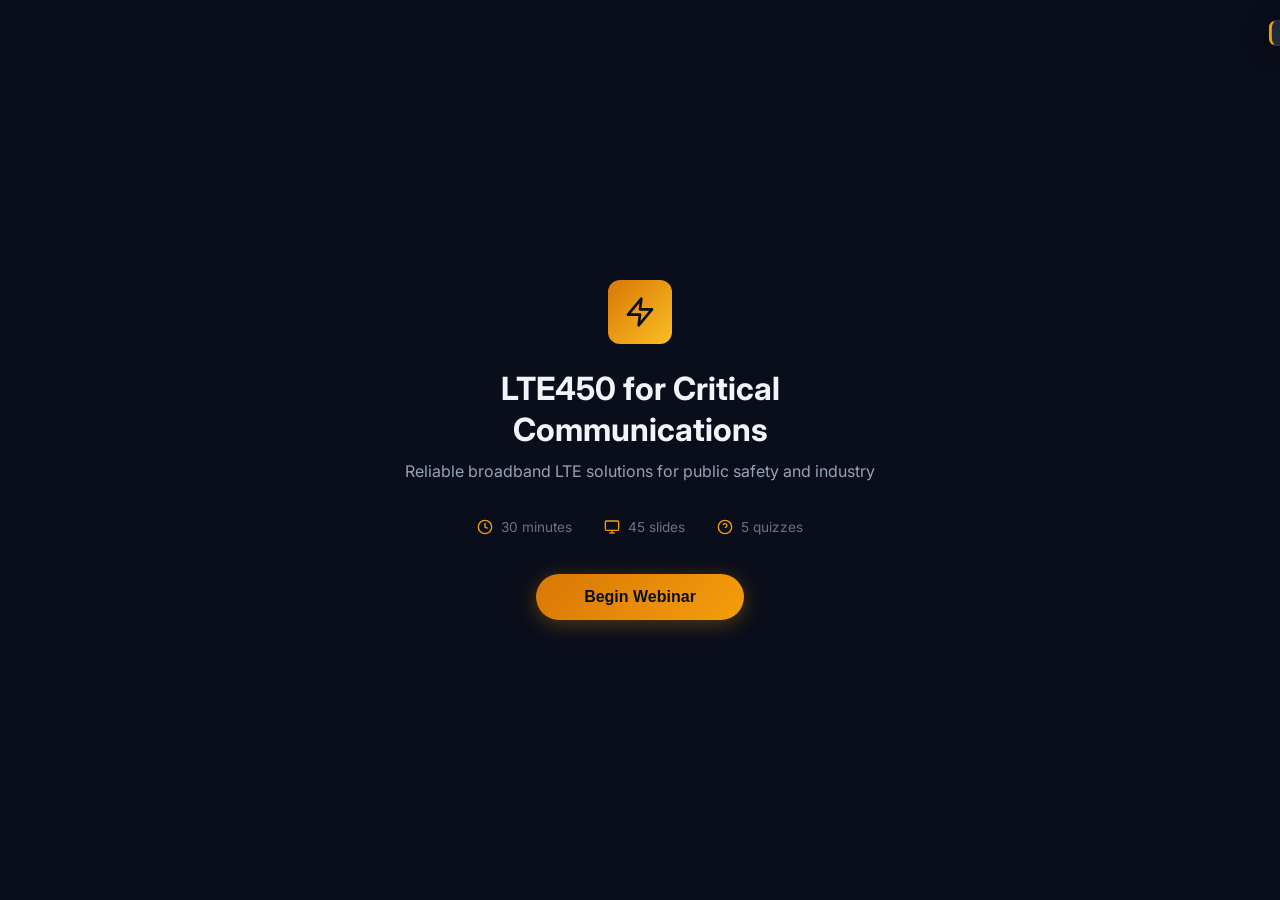
<file: index.html>
<!DOCTYPE html>
<html lang="en">
<head>
    <meta charset="UTF-8">
    <meta name="viewport" content="width=device-width, initial-scale=1.0">
    <title>LTE450 for Critical Communications | Webinar</title>
    <link rel="preconnect" href="https://fonts.googleapis.com">
    <link rel="preconnect" href="https://fonts.gstatic.com" crossorigin>
    <link href="https://fonts.googleapis.com/css2?family=Inter:wght@400;500;600;700&display=swap" rel="stylesheet">
    <link rel="stylesheet" href="styles.css">
</head>
<body>
    <!-- Welcome Screen -->
    <div class="welcome-overlay" id="welcomeOverlay">
        <div class="welcome-card">
            <div class="logo-mark">
                <svg width="32" height="32" viewBox="0 0 24 24" fill="none" stroke="#0a0e1a" stroke-width="2" stroke-linecap="round" stroke-linejoin="round"><polygon points="13 2 3 14 12 14 11 22 21 10 12 10 13 2"></polygon></svg>
            </div>
            <h1>LTE450 for Critical Communications</h1>
            <p class="welcome-subtitle">Reliable broadband LTE solutions for public safety and industry</p>
            <div class="welcome-details">
                <div class="welcome-detail">
                    <svg class="icon-sm" viewBox="0 0 24 24" fill="none" stroke="currentColor" stroke-width="2"><circle cx="12" cy="12" r="10"></circle><polyline points="12 6 12 12 16 14"></polyline></svg>
                    <span>30 minutes</span>
                </div>
                <div class="welcome-detail">
                    <svg class="icon-sm" viewBox="0 0 24 24" fill="none" stroke="currentColor" stroke-width="2"><rect x="2" y="3" width="20" height="14" rx="2" ry="2"></rect><line x1="8" y1="21" x2="16" y2="21"></line><line x1="12" y1="17" x2="12" y2="21"></line></svg>
                    <span>45 slides</span>
                </div>
                <div class="welcome-detail">
                    <svg class="icon-sm" viewBox="0 0 24 24" fill="none" stroke="currentColor" stroke-width="2"><circle cx="12" cy="12" r="10"></circle><path d="M9.09 9a3 3 0 0 1 5.83 1c0 2-3 3-3 3"></path><line x1="12" y1="17" x2="12.01" y2="17"></line></svg>
                    <span>5 quizzes</span>
                </div>
            </div>
            <button class="btn-start" id="btnStart" onclick="startWebinar()">Begin Webinar</button>
            <div class="welcome-resume" id="resumePrompt" style="display:none;">
                <span>You left off at slide <strong id="resumeSlide"></strong>.</span>
                <a id="btnResume" onclick="resumeWebinar()">Resume where you left off</a>
            </div>
        </div>
    </div>

    <!-- Main Webinar Container -->
    <div class="webinar-container" id="webinarContainer">
        <!-- Sidebar -->
        <aside class="sidebar" id="sidebar">
            <div class="sidebar-header">
                <h1>LTE450 Webinar</h1>
                <p>Critical Communications</p>
            </div>
            <nav class="sidebar-nav" id="sidebarNav"></nav>
            <div class="sidebar-footer">
                <div class="progress-info">
                    <span id="progressPercent">0% complete</span>
                    <span id="progressSlides">0 / 45</span>
                </div>
                <div class="progress-bar-bg">
                    <div class="progress-bar-fill" id="sidebarProgress"></div>
                </div>
            </div>
        </aside>

        <!-- Main Content -->
        <main class="main-content">
            <!-- Top Bar -->
            <div class="top-bar">
                <div class="top-bar-left">
                    <button class="btn-toggle-sidebar" id="btnToggleSidebar" onclick="toggleSidebar()" title="Toggle sidebar (S)">
                        <svg class="icon-md" viewBox="0 0 24 24" fill="none" stroke="currentColor" stroke-width="2" stroke-linecap="round"><line x1="3" y1="6" x2="21" y2="6"></line><line x1="3" y1="12" x2="21" y2="12"></line><line x1="3" y1="18" x2="21" y2="18"></line></svg>
                    </button>
                    <div class="current-slide-info" id="slideInfo">
                        <span>1 / 45</span> LTE450 for Critical Communications
                    </div>
                </div>
                <div class="top-bar-right">
                    <button class="btn-icon" id="btnTranscript" onclick="toggleTranscript()" title="Toggle transcript (T)">
                        <svg class="icon-sm" viewBox="0 0 24 24" fill="none" stroke="currentColor" stroke-width="2" stroke-linecap="round"><path d="M14 2H6a2 2 0 0 0-2 2v16a2 2 0 0 0 2 2h12a2 2 0 0 0 2-2V8z"></path><polyline points="14 2 14 8 20 8"></polyline><line x1="16" y1="13" x2="8" y2="13"></line><line x1="16" y1="17" x2="8" y2="17"></line></svg>
                        <span>CC</span>
                    </button>
                    <button class="btn-icon" id="btnShortcuts" onclick="toggleShortcuts()" title="Keyboard shortcuts (?)">
                        <svg class="icon-sm" viewBox="0 0 24 24" fill="none" stroke="currentColor" stroke-width="2" stroke-linecap="round"><circle cx="12" cy="12" r="10"></circle><path d="M9.09 9a3 3 0 0 1 5.83 1c0 2-3 3-3 3"></path><line x1="12" y1="17" x2="12.01" y2="17"></line></svg>
                    </button>
                    <button class="btn-icon" id="btnFullscreen" onclick="toggleFullscreen()" title="Fullscreen (F)">
                        <svg class="icon-sm" viewBox="0 0 24 24" fill="none" stroke="currentColor" stroke-width="2" stroke-linecap="round"><polyline points="15 3 21 3 21 9"></polyline><polyline points="9 21 3 21 3 15"></polyline><line x1="21" y1="3" x2="14" y2="10"></line><line x1="3" y1="21" x2="10" y2="14"></line></svg>
                    </button>
                </div>
            </div>

            <!-- Slide Area -->
            <div class="slide-area" id="slideArea">
                <button class="slide-nav-arrow prev" id="btnPrevSlide" onclick="prevSlide()" title="Previous slide">
                    <svg class="icon-lg" viewBox="0 0 24 24" fill="none" stroke="currentColor" stroke-width="2" stroke-linecap="round"><polyline points="15 18 9 12 15 6"></polyline></svg>
                </button>

                <div class="slide-wrapper">
                    <img class="slide-image" id="slideImage" src="slides/Slide1.PNG" alt="Slide 1" draggable="false">
                </div>

                <button class="slide-nav-arrow next" id="btnNextSlide" onclick="nextSlide()" title="Next slide">
                    <svg class="icon-lg" viewBox="0 0 24 24" fill="none" stroke="currentColor" stroke-width="2" stroke-linecap="round"><polyline points="9 18 15 12 9 6"></polyline></svg>
                </button>

                <!-- Transcript Panel -->
                <div class="transcript-panel" id="transcriptPanel">
                    <div class="transcript-text" id="transcriptText"></div>
                </div>
            </div>

            <!-- Controls Bar -->
            <div class="controls-bar">
                <div class="timeline-row">
                    <input type="range" class="timeline-slider" id="timelineSlider" min="0" max="1862" value="0" step="1">
                    <div class="time-display" id="timeDisplay">00:00 / 31:02</div>
                </div>
                <div class="controls-row">
                    <div class="controls-left">
                        <div class="volume-group">
                            <button class="ctrl-btn" id="btnMute" onclick="toggleMute()" title="Mute (M)">
                                <svg class="icon-md" viewBox="0 0 24 24" fill="none" stroke="currentColor" stroke-width="2" stroke-linecap="round"><polygon points="11 5 6 9 2 9 2 15 6 15 11 19 11 5"></polygon><path d="M19.07 4.93a10 10 0 0 1 0 14.14"></path><path d="M15.54 8.46a5 5 0 0 1 0 7.07"></path></svg>
                            </button>
                            <input type="range" class="volume-slider" id="volumeSlider" min="0" max="1" step="0.05" value="1">
                        </div>
                        <button class="ctrl-btn speed-btn" id="btnSpeed" onclick="cycleSpeed()" title="Playback speed">1x</button>
                    </div>
                    <div class="controls-center">
                        <button class="ctrl-btn" id="btnPrev" onclick="prevSlide()" title="Previous (Left arrow)" disabled>
                            <svg class="icon-md" viewBox="0 0 24 24" fill="none" stroke="currentColor" stroke-width="2" stroke-linecap="round"><polygon points="19 20 9 12 19 4 19 20"></polygon><line x1="5" y1="19" x2="5" y2="5"></line></svg>
                        </button>
                        <button class="ctrl-btn" onclick="rewind10()" title="Rewind 10s">
                            <svg class="icon-md" viewBox="0 0 24 24" fill="none" stroke="currentColor" stroke-width="2" stroke-linecap="round"><polyline points="1 4 1 10 7 10"></polyline><path d="M3.51 15a9 9 0 1 0 2.13-9.36L1 10"></path><text x="12" y="16" text-anchor="middle" fill="currentColor" stroke="none" font-size="8" font-weight="700">10</text></svg>
                        </button>
                        <button class="ctrl-btn play-btn" id="btnPlay" onclick="togglePlay()" title="Play / Pause (Space)">
                            <svg class="icon-lg" id="iconPlay" viewBox="0 0 24 24" fill="currentColor" stroke="none"><polygon points="6 3 20 12 6 21 6 3"></polygon></svg>
                            <svg class="icon-lg" id="iconPause" viewBox="0 0 24 24" fill="currentColor" stroke="none" style="display:none"><rect x="5" y="3" width="4" height="18"></rect><rect x="15" y="3" width="4" height="18"></rect></svg>
                        </button>
                        <button class="ctrl-btn" onclick="forward10()" title="Forward 10s">
                            <svg class="icon-md" viewBox="0 0 24 24" fill="none" stroke="currentColor" stroke-width="2" stroke-linecap="round"><polyline points="23 4 23 10 17 10"></polyline><path d="M20.49 15a9 9 0 1 1-2.12-9.36L23 10"></path><text x="12" y="16" text-anchor="middle" fill="currentColor" stroke="none" font-size="8" font-weight="700">10</text></svg>
                        </button>
                        <button class="ctrl-btn" id="btnNext" onclick="nextSlide()" title="Next (Right arrow)">
                            <svg class="icon-md" viewBox="0 0 24 24" fill="none" stroke="currentColor" stroke-width="2" stroke-linecap="round"><polygon points="5 4 15 12 5 20 5 4"></polygon><line x1="19" y1="5" x2="19" y2="19"></line></svg>
                        </button>
                    </div>
                    <div class="controls-right">
                        <button class="ctrl-btn" onclick="downloadResources()" title="Download resources">
                            <svg class="icon-md" viewBox="0 0 24 24" fill="none" stroke="currentColor" stroke-width="2" stroke-linecap="round"><path d="M21 15v4a2 2 0 0 1-2 2H5a2 2 0 0 1-2-2v-4"></path><polyline points="7 10 12 15 17 10"></polyline><line x1="12" y1="15" x2="12" y2="3"></line></svg>
                        </button>
                    </div>
                </div>
            </div>
        </main>

        <!-- Quiz Modal -->
        <div class="quiz-overlay" id="quizOverlay">
            <div class="quiz-modal" id="quizModal">
                <div class="quiz-badge">
                    <svg class="icon-sm" viewBox="0 0 24 24" fill="none" stroke="currentColor" stroke-width="2"><circle cx="12" cy="12" r="10"></circle><path d="M9.09 9a3 3 0 0 1 5.83 1c0 2-3 3-3 3"></path><line x1="12" y1="17" x2="12.01" y2="17"></line></svg>
                    Knowledge Check
                </div>
                <h2 id="quizTitle"></h2>
                <p class="quiz-subtitle" id="quizSubtitle">Test your understanding before continuing.</p>
                <div class="quiz-question-counter" id="quizCounter"></div>
                <div class="quiz-question" id="quizQuestion"></div>
                <div class="quiz-options" id="quizOptions"></div>
                <div class="quiz-explanation" id="quizExplanation"></div>
                <div class="quiz-actions">
                    <button class="btn-secondary" id="btnSkipQuiz" onclick="skipQuiz()">Skip</button>
                    <button class="btn-primary" id="btnSubmitQuiz" onclick="submitQuizAnswer()" disabled>Check Answer</button>
                    <button class="btn-primary" id="btnNextQuestion" onclick="nextQuizQuestion()" style="display:none">Next</button>
                    <button class="btn-primary" id="btnContinueQuiz" onclick="closeQuiz()" style="display:none">Continue Webinar</button>
                </div>
            </div>
        </div>

        <!-- Completion Screen -->
        <div class="completion-overlay" id="completionOverlay">
        <div class="completion-card">
            <div class="completion-icon">
                <svg width="40" height="40" viewBox="0 0 24 24" fill="none" stroke="#f59e0b" stroke-width="2" stroke-linecap="round"><circle cx="12" cy="8" r="7"></circle><polyline points="8.21 13.89 7 23 12 20 17 23 15.79 13.88"></polyline></svg>
            </div>
            <h2>Webinar Complete!</h2>
            <p>Congratulations on completing the LTE450 for Critical Communications webinar.</p>
            <div class="completion-stats">
                <div class="completion-stat">
                    <div class="stat-value" id="statSlides">45</div>
                    <div class="stat-label">Slides Viewed</div>
                </div>
                <div class="completion-stat">
                    <div class="stat-value" id="statQuiz">0/10</div>
                    <div class="stat-label">Quiz Score</div>
                </div>
                <div class="completion-stat">
                    <div class="stat-value" id="statTime">30:00</div>
                    <div class="stat-label">Time Spent</div>
                </div>
            </div>
            <div class="completion-actions">
                <button class="btn-secondary" onclick="restartWebinar()">Watch Again</button>
                <button class="btn-primary" onclick="downloadCertificate()">Download Summary</button>
            </div>
        </div>
        </div>

        <!-- Keyboard Shortcuts -->
        <div class="shortcuts-tooltip" id="shortcutsTooltip">
        <h3>Keyboard Shortcuts</h3>
        <div class="shortcut-row"><span>Play / Pause</span><span class="key">Space</span></div>
        <div class="shortcut-row"><span>Next slide</span><span class="key">&rarr;</span></div>
        <div class="shortcut-row"><span>Previous slide</span><span class="key">&larr;</span></div>
        <div class="shortcut-row"><span>Rewind 10s</span><span class="key">J</span></div>
        <div class="shortcut-row"><span>Forward 10s</span><span class="key">L</span></div>
        <div class="shortcut-row"><span>Toggle mute</span><span class="key">M</span></div>
        <div class="shortcut-row"><span>Speed up</span><span class="key">&gt;</span></div>
        <div class="shortcut-row"><span>Speed down</span><span class="key">&lt;</span></div>
        <div class="shortcut-row"><span>Toggle transcript</span><span class="key">T</span></div>
        <div class="shortcut-row"><span>Toggle sidebar</span><span class="key">S</span></div>
        <div class="shortcut-row"><span>Fullscreen</span><span class="key">F</span></div>
    </div>

        <!-- Toast notification -->
        <div class="toast" id="toast"></div>
    </div>

    <!-- Hidden audio element -->
    <audio id="audioPlayer" preload="auto"></audio>

    <script src="webinar-data.js"></script>
    <script src="analytics-config.js"></script>
    <script src="webinar-analytics.js"></script>
    <script src="player.js"></script>
</body>
</html>
</file>
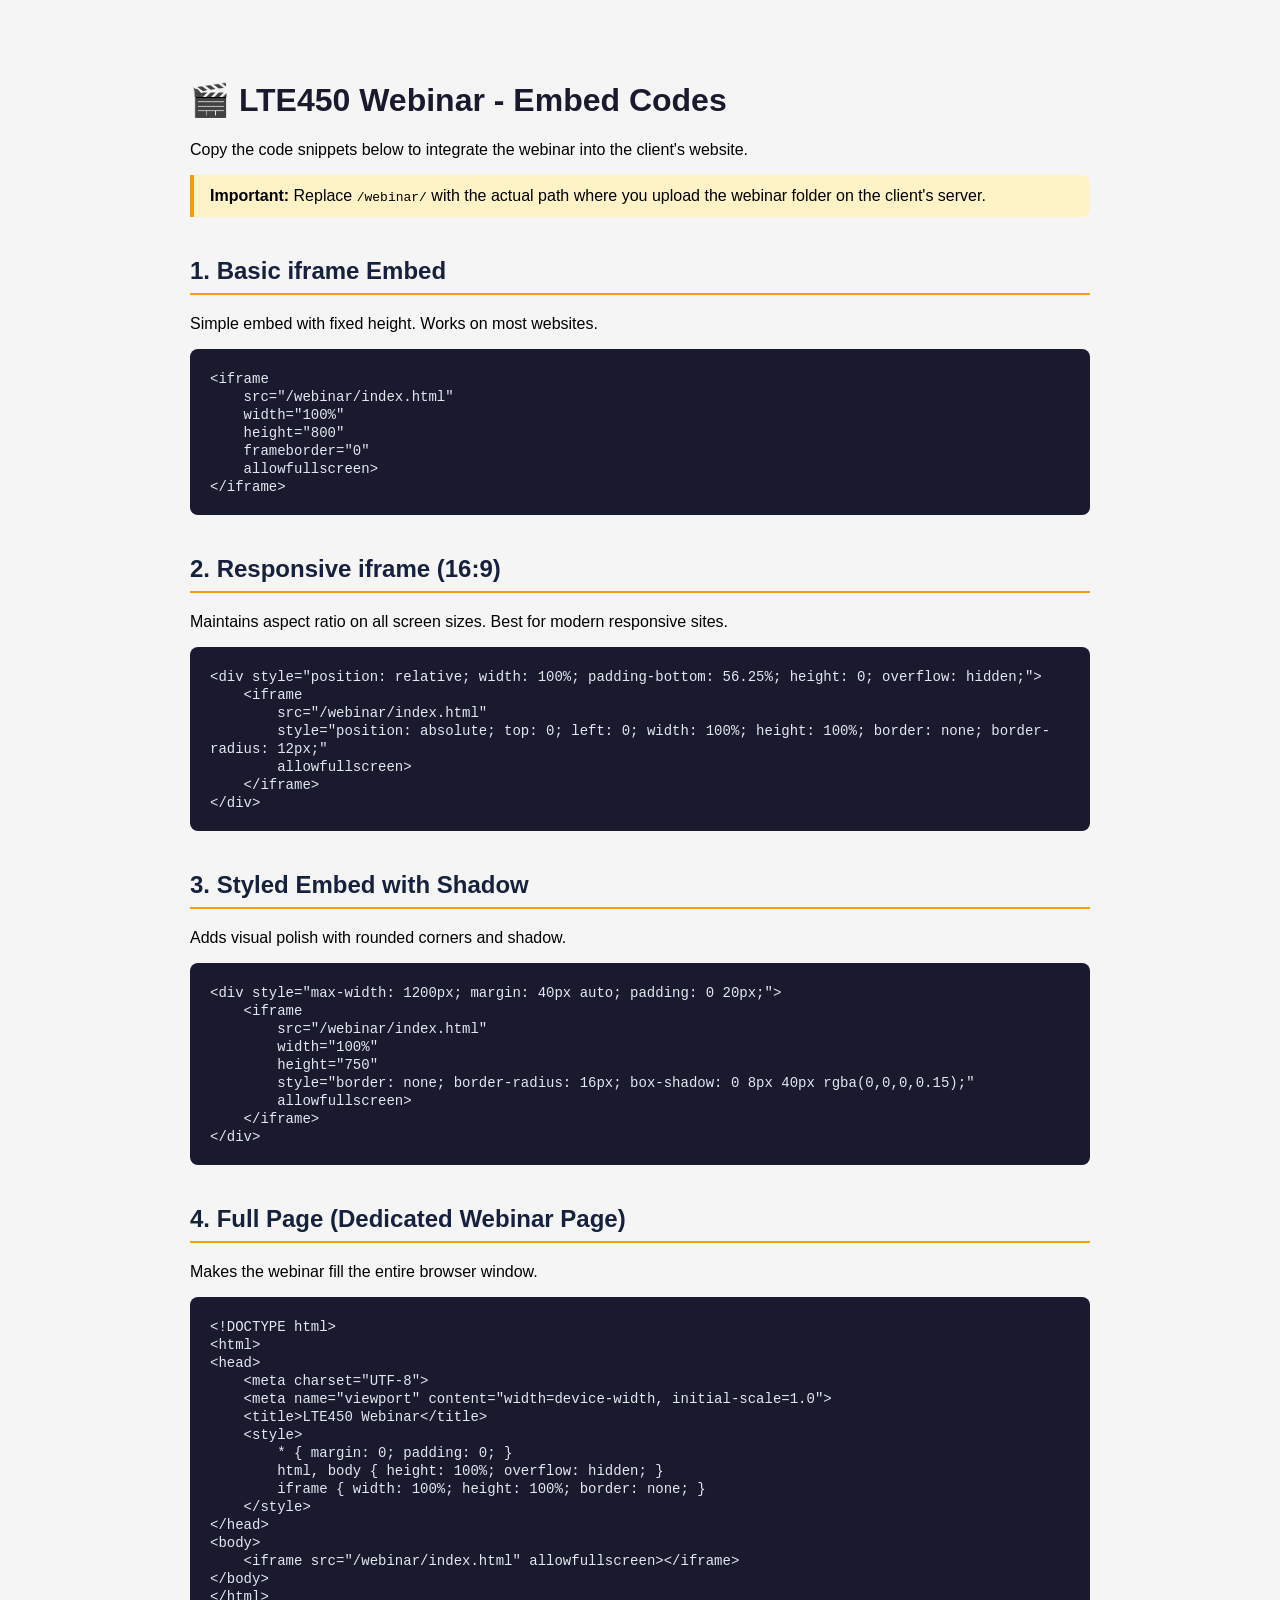
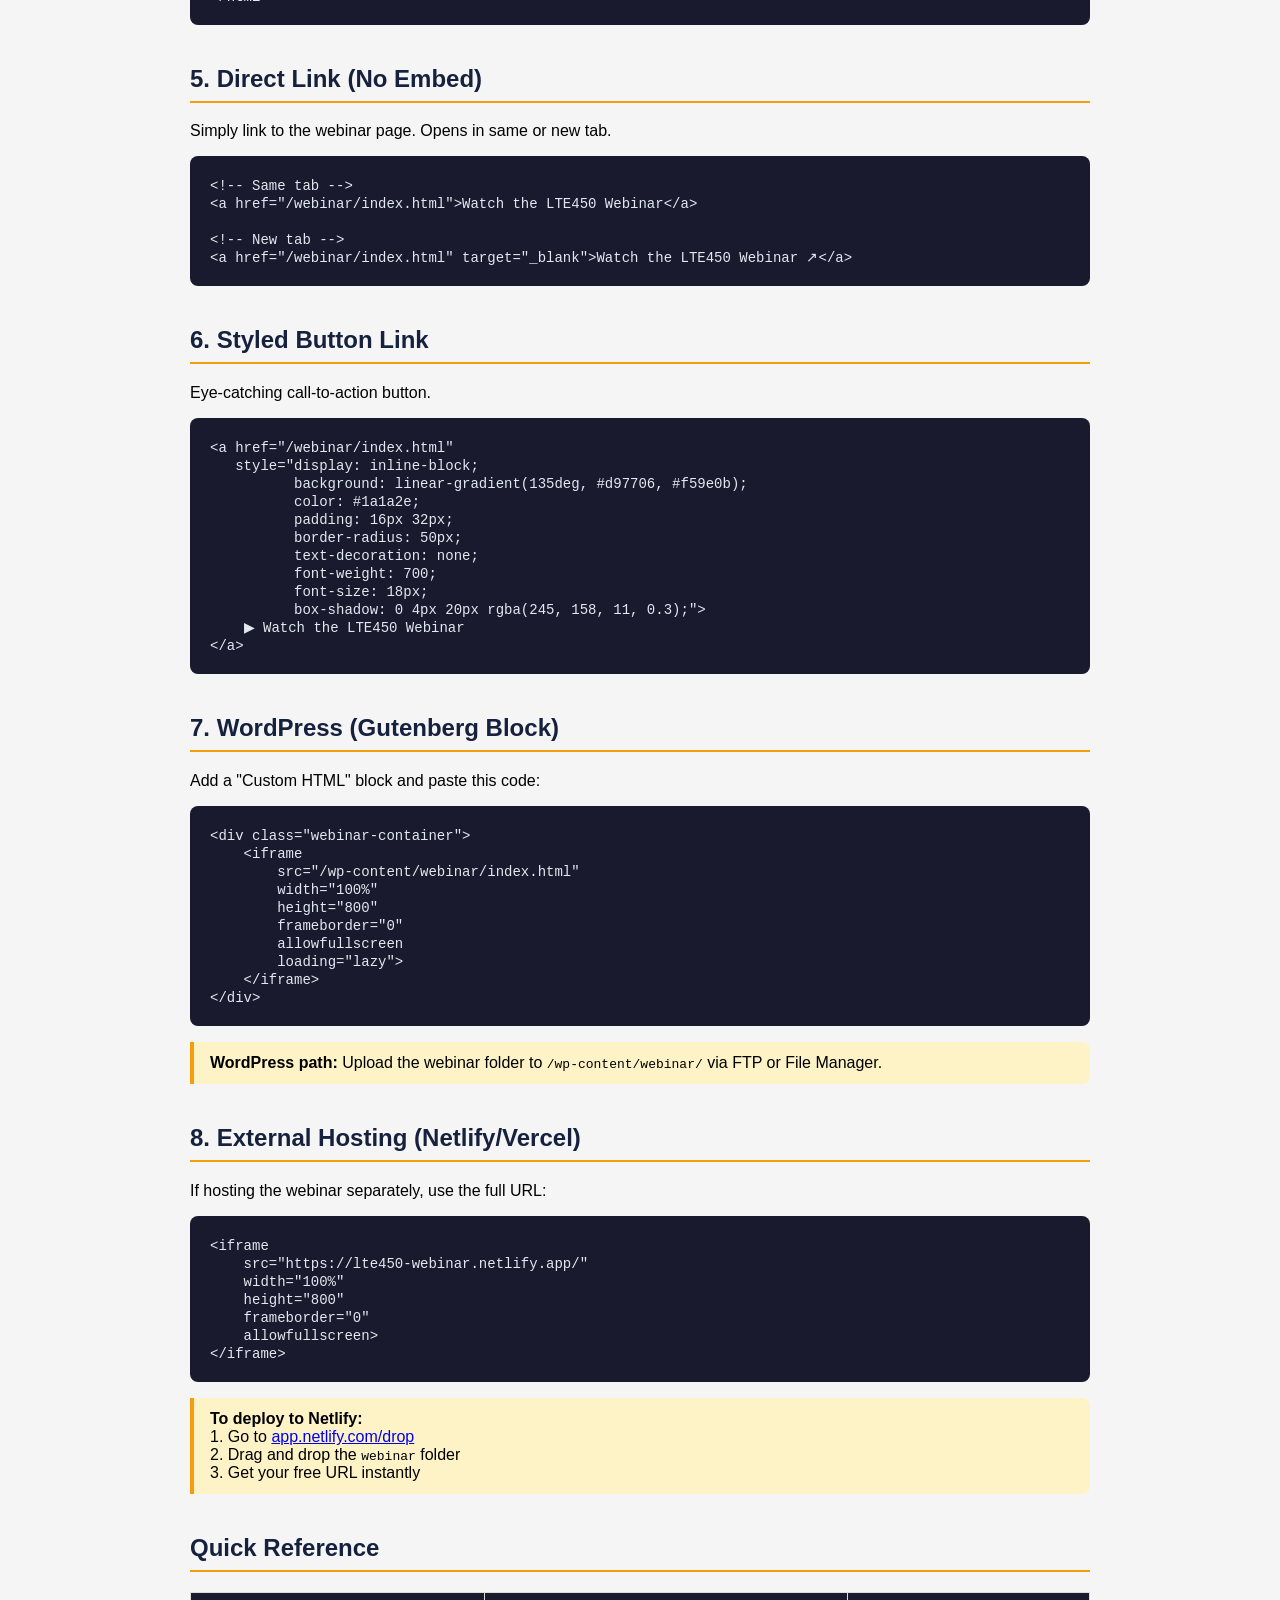
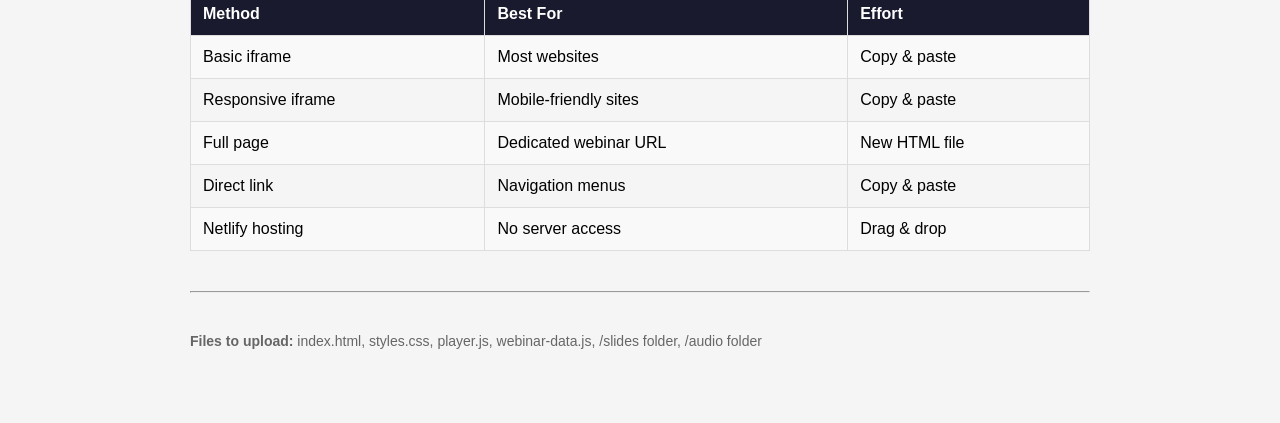
<file: EMBED_CODES.html>
<!DOCTYPE html>
<html lang="en">
<head>
    <meta charset="UTF-8">
    <title>LTE450 Webinar - Embed Codes</title>
    <style>
        body { font-family: -apple-system, BlinkMacSystemFont, 'Segoe UI', Roboto, sans-serif; max-width: 900px; margin: 40px auto; padding: 20px; background: #f5f5f5; }
        h1 { color: #1a1a2e; }
        h2 { color: #16213e; margin-top: 40px; border-bottom: 2px solid #f59e0b; padding-bottom: 8px; }
        .code-block { background: #1a1a2e; color: #e2e8f0; padding: 20px; border-radius: 8px; overflow-x: auto; margin: 16px 0; }
        .code-block code { white-space: pre-wrap; font-family: 'Fira Code', 'Consolas', monospace; font-size: 14px; }
        .note { background: #fef3c7; border-left: 4px solid #f59e0b; padding: 12px 16px; margin: 16px 0; border-radius: 0 8px 8px 0; }
        .copy-btn { background: #f59e0b; color: #1a1a2e; border: none; padding: 8px 16px; border-radius: 4px; cursor: pointer; font-weight: 600; margin-top: 8px; }
        .copy-btn:hover { background: #d97706; }
        table { width: 100%; border-collapse: collapse; margin: 16px 0; }
        th, td { text-align: left; padding: 12px; border: 1px solid #ddd; }
        th { background: #1a1a2e; color: white; }
        tr:nth-child(even) { background: #f9f9f9; }
    </style>
</head>
<body>

<h1>🎬 LTE450 Webinar - Embed Codes</h1>

<p>Copy the code snippets below to integrate the webinar into the client's website.</p>

<div class="note">
    <strong>Important:</strong> Replace <code>/webinar/</code> with the actual path where you upload the webinar folder on the client's server.
</div>

<!-- ===== BASIC IFRAME ===== -->
<h2>1. Basic iframe Embed</h2>
<p>Simple embed with fixed height. Works on most websites.</p>

<div class="code-block">
<code>&lt;iframe 
    src="/webinar/index.html" 
    width="100%" 
    height="800" 
    frameborder="0" 
    allowfullscreen&gt;
&lt;/iframe&gt;</code>
</div>

<!-- ===== RESPONSIVE IFRAME ===== -->
<h2>2. Responsive iframe (16:9)</h2>
<p>Maintains aspect ratio on all screen sizes. Best for modern responsive sites.</p>

<div class="code-block">
<code>&lt;div style="position: relative; width: 100%; padding-bottom: 56.25%; height: 0; overflow: hidden;"&gt;
    &lt;iframe 
        src="/webinar/index.html" 
        style="position: absolute; top: 0; left: 0; width: 100%; height: 100%; border: none; border-radius: 12px;"
        allowfullscreen&gt;
    &lt;/iframe&gt;
&lt;/div&gt;</code>
</div>

<!-- ===== STYLED EMBED ===== -->
<h2>3. Styled Embed with Shadow</h2>
<p>Adds visual polish with rounded corners and shadow.</p>

<div class="code-block">
<code>&lt;div style="max-width: 1200px; margin: 40px auto; padding: 0 20px;"&gt;
    &lt;iframe 
        src="/webinar/index.html" 
        width="100%" 
        height="750" 
        style="border: none; border-radius: 16px; box-shadow: 0 8px 40px rgba(0,0,0,0.15);"
        allowfullscreen&gt;
    &lt;/iframe&gt;
&lt;/div&gt;</code>
</div>

<!-- ===== FULL PAGE ===== -->
<h2>4. Full Page (Dedicated Webinar Page)</h2>
<p>Makes the webinar fill the entire browser window.</p>

<div class="code-block">
<code>&lt;!DOCTYPE html&gt;
&lt;html&gt;
&lt;head&gt;
    &lt;meta charset="UTF-8"&gt;
    &lt;meta name="viewport" content="width=device-width, initial-scale=1.0"&gt;
    &lt;title&gt;LTE450 Webinar&lt;/title&gt;
    &lt;style&gt;
        * { margin: 0; padding: 0; }
        html, body { height: 100%; overflow: hidden; }
        iframe { width: 100%; height: 100%; border: none; }
    &lt;/style&gt;
&lt;/head&gt;
&lt;body&gt;
    &lt;iframe src="/webinar/index.html" allowfullscreen&gt;&lt;/iframe&gt;
&lt;/body&gt;
&lt;/html&gt;</code>
</div>

<!-- ===== DIRECT LINK ===== -->
<h2>5. Direct Link (No Embed)</h2>
<p>Simply link to the webinar page. Opens in same or new tab.</p>

<div class="code-block">
<code>&lt;!-- Same tab --&gt;
&lt;a href="/webinar/index.html"&gt;Watch the LTE450 Webinar&lt;/a&gt;

&lt;!-- New tab --&gt;
&lt;a href="/webinar/index.html" target="_blank"&gt;Watch the LTE450 Webinar ↗&lt;/a&gt;</code>
</div>

<!-- ===== BUTTON LINK ===== -->
<h2>6. Styled Button Link</h2>
<p>Eye-catching call-to-action button.</p>

<div class="code-block">
<code>&lt;a href="/webinar/index.html" 
   style="display: inline-block; 
          background: linear-gradient(135deg, #d97706, #f59e0b); 
          color: #1a1a2e; 
          padding: 16px 32px; 
          border-radius: 50px; 
          text-decoration: none; 
          font-weight: 700; 
          font-size: 18px;
          box-shadow: 0 4px 20px rgba(245, 158, 11, 0.3);"&gt;
    ▶ Watch the LTE450 Webinar
&lt;/a&gt;</code>
</div>

<!-- ===== WORDPRESS ===== -->
<h2>7. WordPress (Gutenberg Block)</h2>
<p>Add a "Custom HTML" block and paste this code:</p>

<div class="code-block">
<code>&lt;div class="webinar-container"&gt;
    &lt;iframe 
        src="/wp-content/webinar/index.html" 
        width="100%" 
        height="800" 
        frameborder="0" 
        allowfullscreen
        loading="lazy"&gt;
    &lt;/iframe&gt;
&lt;/div&gt;</code>
</div>

<div class="note">
    <strong>WordPress path:</strong> Upload the webinar folder to <code>/wp-content/webinar/</code> via FTP or File Manager.
</div>

<!-- ===== EXTERNAL HOSTING ===== -->
<h2>8. External Hosting (Netlify/Vercel)</h2>
<p>If hosting the webinar separately, use the full URL:</p>

<div class="code-block">
<code>&lt;iframe 
    src="https://lte450-webinar.netlify.app/" 
    width="100%" 
    height="800" 
    frameborder="0" 
    allowfullscreen&gt;
&lt;/iframe&gt;</code>
</div>

<div class="note">
    <strong>To deploy to Netlify:</strong><br>
    1. Go to <a href="https://app.netlify.com/drop" target="_blank">app.netlify.com/drop</a><br>
    2. Drag and drop the <code>webinar</code> folder<br>
    3. Get your free URL instantly
</div>

<!-- ===== SUMMARY TABLE ===== -->
<h2>Quick Reference</h2>

<table>
    <tr>
        <th>Method</th>
        <th>Best For</th>
        <th>Effort</th>
    </tr>
    <tr>
        <td>Basic iframe</td>
        <td>Most websites</td>
        <td>Copy & paste</td>
    </tr>
    <tr>
        <td>Responsive iframe</td>
        <td>Mobile-friendly sites</td>
        <td>Copy & paste</td>
    </tr>
    <tr>
        <td>Full page</td>
        <td>Dedicated webinar URL</td>
        <td>New HTML file</td>
    </tr>
    <tr>
        <td>Direct link</td>
        <td>Navigation menus</td>
        <td>Copy & paste</td>
    </tr>
    <tr>
        <td>Netlify hosting</td>
        <td>No server access</td>
        <td>Drag & drop</td>
    </tr>
</table>

<hr style="margin: 40px 0;">
<p style="color: #666; font-size: 14px;">
    <strong>Files to upload:</strong> index.html, styles.css, player.js, webinar-data.js, /slides folder, /audio folder
</p>

</body>
</html>
</file>
<file: styles.css>
/* ===== CSS Reset & Base ===== */
*, *::before, *::after { box-sizing: border-box; margin: 0; padding: 0; }

:root {
    --bg-primary: #0a0e1a;
    --bg-secondary: #111827;
    --bg-tertiary: #1a2236;
    --bg-card: #1e293b;
    --bg-hover: #243047;
    --accent: #f59e0b;
    --accent-light: #fbbf24;
    --accent-dark: #d97706;
    --accent-glow: rgba(245, 158, 11, 0.15);
    --text-primary: #f1f5f9;
    --text-secondary: #94a3b8;
    --text-muted: #64748b;
    --border: #2d3a4f;
    --success: #22c55e;
    --error: #ef4444;
    --info: #3b82f6;
    --radius: 12px;
    --radius-sm: 8px;
    --radius-xs: 4px;
    --shadow: 0 4px 24px rgba(0, 0, 0, 0.4);
    --shadow-lg: 0 8px 40px rgba(0, 0, 0, 0.5);
    --transition: 0.2s ease;
    --sidebar-width: 320px;
    --controls-height: 80px;
}

html { font-size: 16px; }
body {
    font-family: 'Inter', -apple-system, BlinkMacSystemFont, 'Segoe UI', Roboto, sans-serif;
    background: var(--bg-primary);
    color: var(--text-primary);
    line-height: 1.6;
    overflow: hidden;
    height: 100vh;
    width: 100vw;
}

/* ===== Layout ===== */
.webinar-container {
    display: flex;
    height: 100vh;
    width: 100vw;
}

/* ===== Sidebar ===== */
.sidebar {
    width: var(--sidebar-width);
    min-width: var(--sidebar-width);
    background: var(--bg-secondary);
    border-right: 1px solid var(--border);
    display: flex;
    flex-direction: column;
    transition: transform var(--transition), width var(--transition);
    z-index: 20;
    overflow: hidden;
}

.sidebar.collapsed {
    width: 0;
    min-width: 0;
    border-right: none;
}

.sidebar-header {
    padding: 20px;
    border-bottom: 1px solid var(--border);
    flex-shrink: 0;
}

.sidebar-header h1 {
    font-size: 1rem;
    font-weight: 700;
    color: var(--accent);
    letter-spacing: 0.5px;
    text-transform: uppercase;
    margin-bottom: 4px;
}

.sidebar-header p {
    font-size: 0.75rem;
    color: var(--text-muted);
}

.sidebar-nav {
    flex: 1;
    overflow-y: auto;
    padding: 12px 0;
    scrollbar-width: thin;
    scrollbar-color: var(--border) transparent;
}

.sidebar-nav::-webkit-scrollbar { width: 4px; }
.sidebar-nav::-webkit-scrollbar-track { background: transparent; }
.sidebar-nav::-webkit-scrollbar-thumb { background: var(--border); border-radius: 2px; }

.section-group { margin-bottom: 4px; }

.section-header {
    display: flex;
    align-items: center;
    gap: 10px;
    padding: 10px 20px;
    cursor: pointer;
    transition: background var(--transition);
    user-select: none;
    font-size: 0.8rem;
    font-weight: 600;
    color: var(--text-secondary);
}

.section-header:hover { background: var(--bg-hover); }

.section-header.active {
    color: var(--accent);
    background: var(--accent-glow);
}

.section-header .section-icon {
    width: 18px;
    height: 18px;
    flex-shrink: 0;
    opacity: 0.7;
}

.section-header.active .section-icon { opacity: 1; }

.section-header .chevron {
    margin-left: auto;
    width: 14px;
    height: 14px;
    transition: transform var(--transition);
    opacity: 0.5;
}

.section-header.expanded .chevron { transform: rotate(90deg); }

.section-slides {
    max-height: 0;
    overflow: hidden;
    transition: max-height 0.3s ease;
}

.section-slides.expanded { max-height: 500px; }

.slide-item {
    display: flex;
    align-items: center;
    gap: 10px;
    padding: 8px 20px 8px 48px;
    cursor: pointer;
    transition: background var(--transition);
    font-size: 0.75rem;
    color: var(--text-muted);
}

.slide-item:hover {
    background: var(--bg-hover);
    color: var(--text-secondary);
}

.slide-item.active {
    color: var(--accent);
    background: var(--accent-glow);
}

.slide-item.completed { color: var(--success); }

.slide-item .slide-num {
    width: 22px;
    height: 22px;
    border-radius: 50%;
    background: var(--bg-tertiary);
    display: flex;
    align-items: center;
    justify-content: center;
    font-size: 0.65rem;
    font-weight: 600;
    flex-shrink: 0;
    border: 1px solid var(--border);
}

.slide-item.active .slide-num {
    background: var(--accent);
    color: var(--bg-primary);
    border-color: var(--accent);
}

.slide-item.completed .slide-num {
    background: var(--success);
    color: white;
    border-color: var(--success);
}

.slide-item .slide-label {
    white-space: nowrap;
    overflow: hidden;
    text-overflow: ellipsis;
}

/* Sidebar progress */
.sidebar-footer {
    padding: 16px 20px;
    border-top: 1px solid var(--border);
    flex-shrink: 0;
}

.progress-info {
    display: flex;
    justify-content: space-between;
    font-size: 0.7rem;
    color: var(--text-muted);
    margin-bottom: 8px;
}

.progress-bar-bg {
    height: 4px;
    background: var(--bg-tertiary);
    border-radius: 2px;
    overflow: hidden;
}

.progress-bar-fill {
    height: 100%;
    background: linear-gradient(90deg, var(--accent-dark), var(--accent-light));
    border-radius: 2px;
    transition: width 0.4s ease;
    width: 0%;
}

/* ===== Main Content ===== */
.main-content {
    flex: 1;
    display: flex;
    flex-direction: column;
    min-width: 0;
    position: relative;
}

/* Top bar */
.top-bar {
    display: flex;
    align-items: center;
    justify-content: space-between;
    padding: 10px 20px;
    background: var(--bg-secondary);
    border-bottom: 1px solid var(--border);
    flex-shrink: 0;
    gap: 16px;
    min-height: 50px;
}

.top-bar-left {
    display: flex;
    align-items: center;
    gap: 12px;
    min-width: 0;
}

.btn-toggle-sidebar {
    background: none;
    border: 1px solid var(--border);
    color: var(--text-secondary);
    cursor: pointer;
    padding: 6px 8px;
    border-radius: var(--radius-xs);
    display: flex;
    align-items: center;
    justify-content: center;
    transition: all var(--transition);
    flex-shrink: 0;
}

.btn-toggle-sidebar:hover {
    background: var(--bg-hover);
    color: var(--text-primary);
}

.current-slide-info {
    font-size: 0.85rem;
    font-weight: 600;
    color: var(--text-primary);
    white-space: nowrap;
    overflow: hidden;
    text-overflow: ellipsis;
}

.current-slide-info span {
    color: var(--accent);
    margin-right: 8px;
}

.top-bar-right {
    display: flex;
    align-items: center;
    gap: 8px;
    flex-shrink: 0;
}

.btn-icon {
    background: none;
    border: 1px solid var(--border);
    color: var(--text-secondary);
    cursor: pointer;
    padding: 6px 8px;
    border-radius: var(--radius-xs);
    display: flex;
    align-items: center;
    justify-content: center;
    transition: all var(--transition);
    font-size: 0.75rem;
    gap: 4px;
}

.btn-icon:hover {
    background: var(--bg-hover);
    color: var(--text-primary);
}

.btn-icon.active {
    background: var(--accent-glow);
    border-color: var(--accent);
    color: var(--accent);
}

/* ===== Slide Viewer ===== */
.slide-area {
    flex: 1;
    display: flex;
    flex-direction: column;
    align-items: center;
    justify-content: center;
    padding: 16px;
    position: relative;
    overflow: hidden;
    background: var(--bg-primary);
}

.slide-wrapper {
    position: relative;
    max-width: 100%;
    max-height: 100%;
    width: auto;
    height: auto;
    display: flex;
    align-items: center;
    justify-content: center;
}

.slide-image {
    max-width: 100%;
    max-height: calc(100vh - 260px);
    width: auto;
    height: auto;
    border-radius: var(--radius);
    box-shadow: var(--shadow-lg);
    object-fit: contain;
    transition: opacity 0.3s ease;
}

.slide-image.loading { opacity: 0.3; }

/* Slide navigation arrows */
.slide-nav-arrow {
    position: absolute;
    top: 50%;
    transform: translateY(-50%);
    width: 48px;
    height: 48px;
    border-radius: 50%;
    background: rgba(17, 24, 39, 0.8);
    border: 1px solid var(--border);
    color: var(--text-secondary);
    cursor: pointer;
    display: flex;
    align-items: center;
    justify-content: center;
    transition: all var(--transition);
    z-index: 5;
    backdrop-filter: blur(8px);
}

.slide-nav-arrow:hover {
    background: rgba(17, 24, 39, 0.95);
    color: var(--accent);
    border-color: var(--accent);
    transform: translateY(-50%) scale(1.05);
}

.slide-nav-arrow:disabled {
    opacity: 0.3;
    cursor: not-allowed;
}

.slide-nav-arrow.prev { left: 16px; }
.slide-nav-arrow.next { right: 16px; }

/* ===== Transcript Panel ===== */
.transcript-panel {
    position: absolute;
    bottom: 0;
    left: 0;
    right: 0;
    background: linear-gradient(transparent, rgba(10, 14, 26, 0.95) 30%);
    padding: 40px 60px 16px;
    pointer-events: none;
    transform: translateY(100%);
    transition: transform 0.3s ease;
}

.transcript-panel.visible { transform: translateY(0); }

.transcript-text {
    font-size: 0.9rem;
    line-height: 1.7;
    color: var(--text-primary);
    text-align: center;
    max-width: 800px;
    margin: 0 auto;
    pointer-events: auto;
    text-shadow: 0 2px 8px rgba(0, 0, 0, 0.8);
}

/* ===== Controls Bar ===== */
.controls-bar {
    background: var(--bg-secondary);
    border-top: 1px solid var(--border);
    padding: 0 20px;
    flex-shrink: 0;
}

.timeline-row {
    display: flex;
    align-items: center;
    gap: 12px;
    padding: 8px 0 4px;
}

.timeline-slider {
    flex: 1;
    -webkit-appearance: none;
    appearance: none;
    height: 4px;
    background: var(--bg-tertiary);
    border-radius: 2px;
    cursor: pointer;
    outline: none;
    position: relative;
}

.timeline-slider::-webkit-slider-thumb {
    -webkit-appearance: none;
    width: 14px;
    height: 14px;
    border-radius: 50%;
    background: var(--accent);
    cursor: pointer;
    box-shadow: 0 0 8px rgba(245, 158, 11, 0.4);
    transition: transform var(--transition);
}

.timeline-slider::-webkit-slider-thumb:hover { transform: scale(1.3); }

.timeline-slider::-moz-range-thumb {
    width: 14px;
    height: 14px;
    border-radius: 50%;
    background: var(--accent);
    cursor: pointer;
    border: none;
}

.time-display {
    font-size: 0.7rem;
    color: var(--text-muted);
    font-variant-numeric: tabular-nums;
    white-space: nowrap;
    min-width: 90px;
    text-align: center;
}

.controls-row {
    display: flex;
    align-items: center;
    justify-content: space-between;
    padding: 4px 0 10px;
}

.controls-left,
.controls-center,
.controls-right {
    display: flex;
    align-items: center;
    gap: 4px;
}

.controls-left { flex: 1; justify-content: flex-start; }
.controls-center { flex: 0; }
.controls-right { flex: 1; justify-content: flex-end; }

.ctrl-btn {
    background: none;
    border: none;
    color: var(--text-secondary);
    cursor: pointer;
    padding: 8px;
    border-radius: var(--radius-xs);
    display: flex;
    align-items: center;
    justify-content: center;
    transition: all var(--transition);
}

.ctrl-btn:hover { color: var(--text-primary); background: var(--bg-hover); }
.ctrl-btn.active { color: var(--accent); }
.ctrl-btn:disabled { opacity: 0.3; cursor: not-allowed; }

.ctrl-btn.play-btn {
    width: 48px;
    height: 48px;
    border-radius: 50%;
    background: var(--accent);
    color: var(--bg-primary);
    margin: 0 8px;
}

.ctrl-btn.play-btn:hover {
    background: var(--accent-light);
    transform: scale(1.05);
}

.speed-btn {
    font-size: 0.7rem;
    font-weight: 700;
    min-width: 42px;
    text-align: center;
    padding: 6px 8px;
}

.volume-group {
    display: flex;
    align-items: center;
    gap: 4px;
}

.volume-slider {
    width: 80px;
    -webkit-appearance: none;
    appearance: none;
    height: 3px;
    background: var(--bg-tertiary);
    border-radius: 2px;
    cursor: pointer;
    outline: none;
}

.volume-slider::-webkit-slider-thumb {
    -webkit-appearance: none;
    width: 12px;
    height: 12px;
    border-radius: 50%;
    background: var(--text-secondary);
    cursor: pointer;
}

.volume-slider::-moz-range-thumb {
    width: 12px;
    height: 12px;
    border-radius: 50%;
    background: var(--text-secondary);
    border: none;
}

/* ===== Quiz Modal ===== */
.quiz-overlay {
    position: fixed;
    inset: 0;
    background: rgba(10, 14, 26, 0.92);
    z-index: 100;
    display: none;
    align-items: center;
    justify-content: center;
    padding: 16px;
    overflow-y: auto;
    backdrop-filter: blur(8px);
    animation: fadeIn 0.3s ease;
}

.quiz-overlay.active { display: flex; }

@keyframes fadeIn {
    from { opacity: 0; }
    to { opacity: 1; }
}

.quiz-modal {
    background: var(--bg-card);
    border: 1px solid var(--border);
    border-radius: var(--radius);
    padding: 40px;
    max-width: 640px;
    width: min(100%, 640px);
    max-height: calc(100vh - 32px);
    max-height: calc(100dvh - 32px);
    overflow-y: auto;
    overscroll-behavior: contain;
    box-shadow: var(--shadow-lg);
    animation: slideUp 0.3s ease;
}

@keyframes slideUp {
    from { transform: translateY(20px); opacity: 0; }
    to { transform: translateY(0); opacity: 1; }
}

.quiz-badge {
    display: inline-flex;
    align-items: center;
    gap: 6px;
    background: var(--accent-glow);
    color: var(--accent);
    font-size: 0.7rem;
    font-weight: 700;
    text-transform: uppercase;
    letter-spacing: 1px;
    padding: 4px 12px;
    border-radius: 20px;
    margin-bottom: 16px;
}

.quiz-modal h2 {
    font-size: 1.25rem;
    margin-bottom: 8px;
}

.quiz-modal .quiz-subtitle {
    color: var(--text-muted);
    font-size: 0.85rem;
    margin-bottom: 24px;
}

.quiz-question {
    font-size: 1rem;
    font-weight: 600;
    margin-bottom: 20px;
    line-height: 1.5;
}

.quiz-question-counter {
    font-size: 0.75rem;
    color: var(--text-muted);
    margin-bottom: 8px;
}

.quiz-options { display: flex; flex-direction: column; gap: 10px; margin-bottom: 24px; }

.quiz-option {
    display: flex;
    align-items: center;
    gap: 12px;
    padding: 14px 16px;
    border: 1px solid var(--border);
    border-radius: var(--radius-sm);
    cursor: pointer;
    transition: all var(--transition);
    font-size: 0.9rem;
}

.quiz-option:hover {
    border-color: var(--accent);
    background: var(--accent-glow);
}

.quiz-option.selected {
    border-color: var(--accent);
    background: var(--accent-glow);
}

.quiz-option.correct {
    border-color: var(--success);
    background: rgba(34, 197, 94, 0.1);
}

.quiz-option.incorrect {
    border-color: var(--error);
    background: rgba(239, 68, 68, 0.1);
}

.quiz-option .option-letter {
    width: 28px;
    height: 28px;
    border-radius: 50%;
    background: var(--bg-tertiary);
    display: flex;
    align-items: center;
    justify-content: center;
    font-size: 0.75rem;
    font-weight: 700;
    flex-shrink: 0;
}

.quiz-option.selected .option-letter {
    background: var(--accent);
    color: var(--bg-primary);
}

.quiz-option.correct .option-letter {
    background: var(--success);
    color: white;
}

.quiz-option.incorrect .option-letter {
    background: var(--error);
    color: white;
}

.quiz-explanation {
    background: var(--bg-tertiary);
    border-radius: var(--radius-sm);
    padding: 14px 16px;
    margin-bottom: 20px;
    font-size: 0.85rem;
    color: var(--text-secondary);
    line-height: 1.6;
    display: none;
}

.quiz-explanation.visible { display: block; }

.quiz-actions {
    display: flex;
    justify-content: flex-end;
    gap: 10px;
    position: sticky;
    bottom: -1px;
    z-index: 1;
    padding-top: 12px;
    background: var(--bg-card);
}

.btn-primary {
    background: var(--accent);
    color: var(--bg-primary);
    border: none;
    padding: 10px 24px;
    border-radius: var(--radius-sm);
    font-weight: 600;
    font-size: 0.85rem;
    cursor: pointer;
    transition: all var(--transition);
}

.btn-primary:hover { background: var(--accent-light); transform: translateY(-1px); }
.btn-primary:disabled { opacity: 0.5; cursor: not-allowed; transform: none; }

.btn-secondary {
    background: var(--bg-tertiary);
    color: var(--text-secondary);
    border: 1px solid var(--border);
    padding: 10px 24px;
    border-radius: var(--radius-sm);
    font-weight: 600;
    font-size: 0.85rem;
    cursor: pointer;
    transition: all var(--transition);
}

.btn-secondary:hover { background: var(--bg-hover); color: var(--text-primary); }

/* ===== Completion Screen ===== */
.completion-overlay {
    position: fixed;
    inset: 0;
    background: rgba(10, 14, 26, 0.95);
    z-index: 100;
    display: none;
    align-items: center;
    justify-content: center;
    backdrop-filter: blur(12px);
}

.completion-overlay.active { display: flex; }

.completion-card {
    text-align: center;
    padding: 48px;
    max-width: 520px;
    width: 90%;
    animation: slideUp 0.5s ease;
}

.completion-icon {
    width: 80px;
    height: 80px;
    margin: 0 auto 24px;
    background: var(--accent-glow);
    border-radius: 50%;
    display: flex;
    align-items: center;
    justify-content: center;
}

.completion-card h2 {
    font-size: 1.75rem;
    margin-bottom: 12px;
}

.completion-card p {
    color: var(--text-secondary);
    margin-bottom: 8px;
}

.completion-stats {
    display: flex;
    justify-content: center;
    gap: 32px;
    margin: 28px 0;
    padding: 20px;
    background: var(--bg-card);
    border-radius: var(--radius);
    border: 1px solid var(--border);
}

.completion-stat { text-align: center; }
.completion-stat .stat-value {
    font-size: 1.5rem;
    font-weight: 700;
    color: var(--accent);
}

.completion-stat .stat-label {
    font-size: 0.7rem;
    color: var(--text-muted);
    text-transform: uppercase;
    letter-spacing: 0.5px;
}

.completion-actions {
    display: flex;
    gap: 12px;
    justify-content: center;
    margin-top: 24px;
}

/* ===== Welcome Screen ===== */
.welcome-overlay {
    position: fixed;
    inset: 0;
    background: var(--bg-primary);
    z-index: 200;
    display: flex;
    align-items: center;
    justify-content: center;
    transition: opacity 0.5s ease;
}

.welcome-overlay.hiding {
    opacity: 0;
    pointer-events: none;
}

.welcome-card {
    text-align: center;
    max-width: 600px;
    width: 90%;
    padding: 48px;
}

.welcome-card .logo-mark {
    width: 64px;
    height: 64px;
    margin: 0 auto 24px;
    background: linear-gradient(135deg, var(--accent-dark), var(--accent-light));
    border-radius: var(--radius);
    display: flex;
    align-items: center;
    justify-content: center;
}

.welcome-card h1 {
    font-size: 2rem;
    margin-bottom: 8px;
    line-height: 1.3;
}

.welcome-card .welcome-subtitle {
    color: var(--text-secondary);
    font-size: 1rem;
    margin-bottom: 32px;
}

.welcome-details {
    display: flex;
    justify-content: center;
    gap: 32px;
    margin-bottom: 36px;
}

.welcome-detail {
    display: flex;
    align-items: center;
    gap: 8px;
    font-size: 0.85rem;
    color: var(--text-muted);
}

.welcome-detail svg { color: var(--accent); }

.btn-start {
    background: linear-gradient(135deg, var(--accent-dark), var(--accent));
    color: var(--bg-primary);
    border: none;
    padding: 14px 48px;
    border-radius: 50px;
    font-size: 1rem;
    font-weight: 700;
    cursor: pointer;
    transition: all 0.3s ease;
    box-shadow: 0 4px 20px rgba(245, 158, 11, 0.3);
}

.btn-start:hover {
    transform: translateY(-2px);
    box-shadow: 0 6px 28px rgba(245, 158, 11, 0.45);
}

.welcome-resume {
    margin-top: 16px;
    font-size: 0.8rem;
    color: var(--text-muted);
}

.welcome-resume a {
    color: var(--accent);
    cursor: pointer;
    text-decoration: none;
}

.welcome-resume a:hover { text-decoration: underline; }

/* ===== Keyboard Shortcuts Tooltip ===== */
.shortcuts-tooltip {
    position: fixed;
    bottom: 100px;
    right: 20px;
    background: var(--bg-card);
    border: 1px solid var(--border);
    border-radius: var(--radius);
    padding: 20px;
    z-index: 50;
    box-shadow: var(--shadow-lg);
    display: none;
    min-width: 260px;
}

.shortcuts-tooltip.visible { display: block; }

.shortcuts-tooltip h3 {
    font-size: 0.85rem;
    margin-bottom: 12px;
    color: var(--accent);
}

.shortcut-row {
    display: flex;
    justify-content: space-between;
    align-items: center;
    padding: 4px 0;
    font-size: 0.75rem;
}

.shortcut-row .key {
    background: var(--bg-tertiary);
    border: 1px solid var(--border);
    padding: 2px 8px;
    border-radius: var(--radius-xs);
    font-family: monospace;
    font-size: 0.7rem;
}

/* ===== Notification Toast ===== */
.toast {
    position: fixed;
    top: 20px;
    right: 20px;
    background: var(--bg-card);
    border: 1px solid var(--border);
    border-left: 3px solid var(--accent);
    border-radius: var(--radius-sm);
    padding: 12px 20px;
    z-index: 300;
    font-size: 0.85rem;
    box-shadow: var(--shadow);
    transform: translateX(120%);
    transition: transform 0.3s ease;
}

.toast.visible { transform: translateX(0); }

/* ===== Responsive ===== */
@media (max-width: 1024px) {
    .sidebar {
        position: fixed;
        left: 0;
        top: 0;
        bottom: 0;
        z-index: 30;
        box-shadow: var(--shadow-lg);
    }

    .sidebar.collapsed { transform: translateX(-100%); }

    .slide-image { max-height: calc(100vh - 220px); }
}

@media (max-width: 768px) {
    :root { --sidebar-width: 280px; }

    .top-bar { padding: 8px 12px; }
    .slide-area { padding: 8px; }
    .controls-bar { padding: 0 12px; }

    .transcript-panel { padding: 30px 20px 12px; }
    .transcript-text { font-size: 0.8rem; }

    .volume-slider { display: none; }

    .slide-nav-arrow { width: 36px; height: 36px; }
    .slide-nav-arrow.prev { left: 8px; }
    .slide-nav-arrow.next { right: 8px; }

    .quiz-modal { padding: 24px; }
}

/* ===== Fullscreen ===== */
.webinar-container:fullscreen .sidebar { display: none; }
.webinar-container:-webkit-full-screen .sidebar { display: none; }

/* ===== Loading states ===== */
@keyframes pulse {
    0%, 100% { opacity: 0.5; }
    50% { opacity: 1; }
}

.loading-pulse { animation: pulse 1.5s infinite; }

/* ===== SVG icon sizing ===== */
.icon-sm { width: 16px; height: 16px; }
.icon-md { width: 20px; height: 20px; }
.icon-lg { width: 24px; height: 24px; }
</file>
